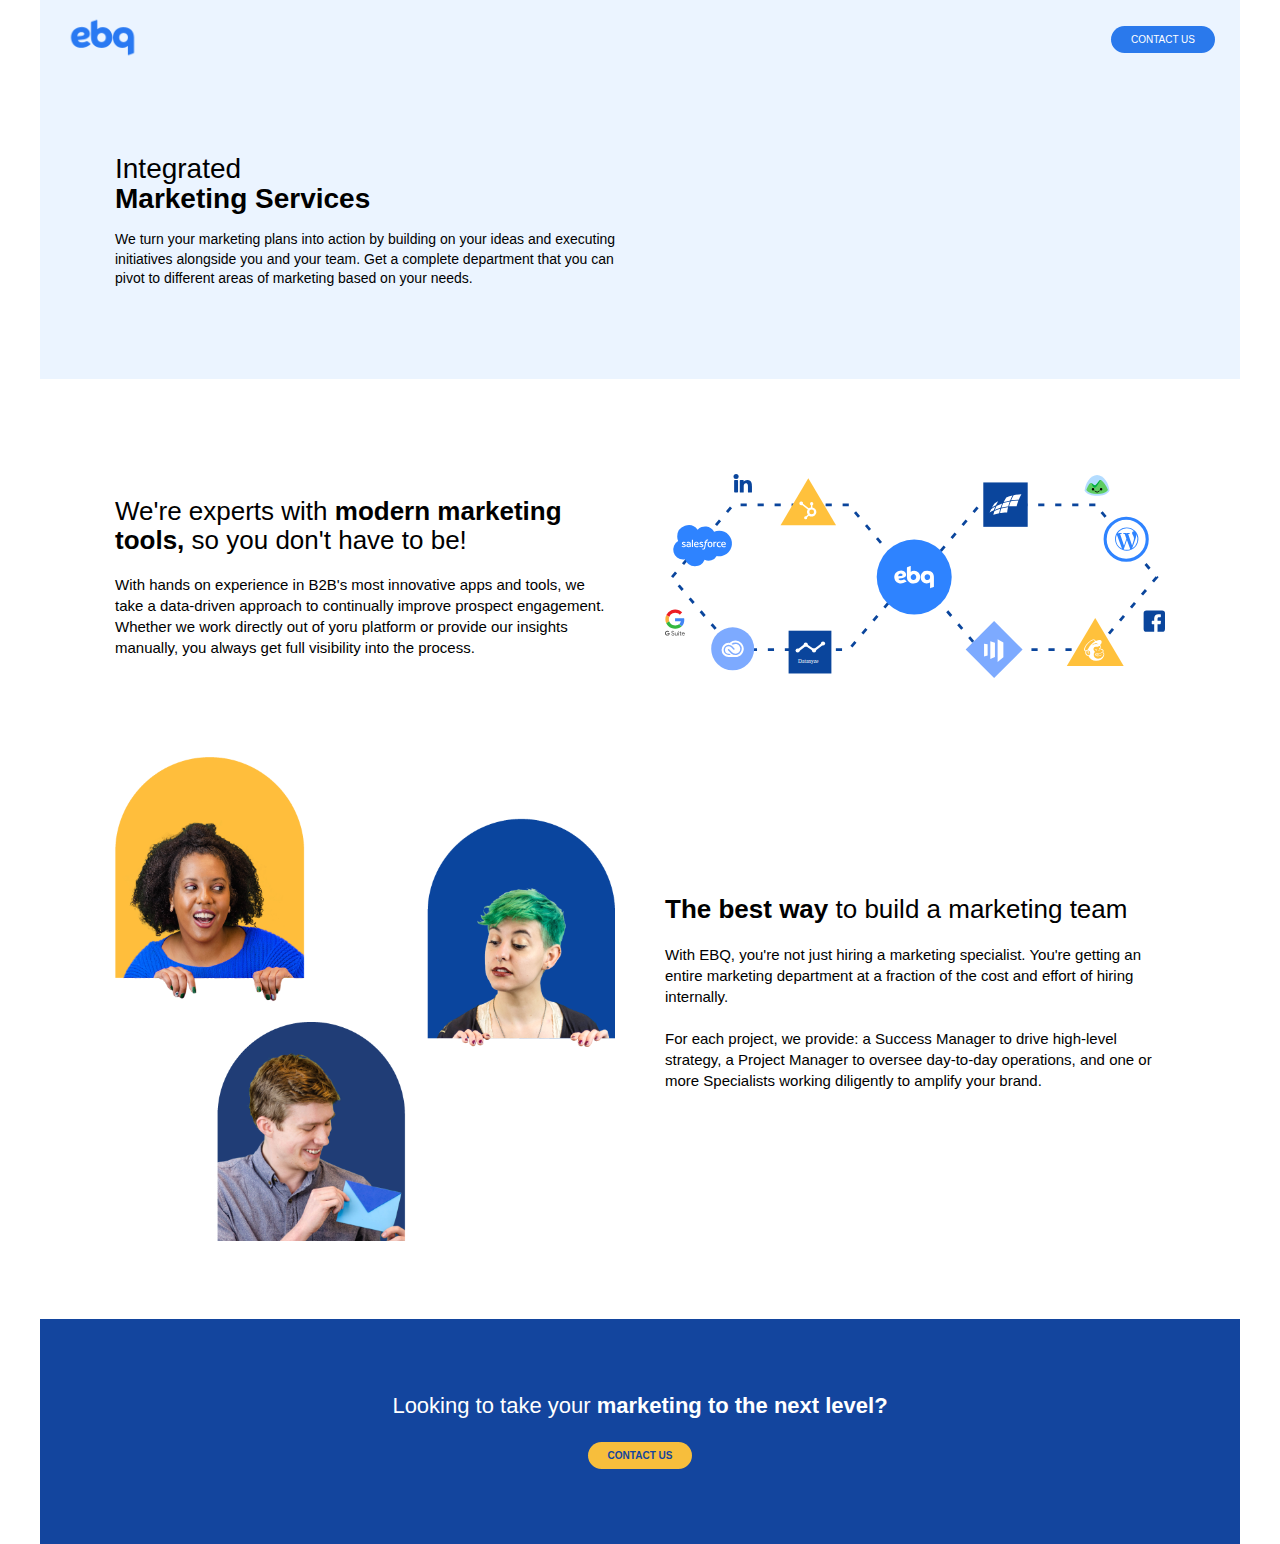
<file: index.html>
<!DOCTYPE html>
<html>

<head>
    <title>Landing Page</title>
    <meta name="viewport" content="width=device-width, initial-scale=1">
    <link rel="stylesheet" href="styles.css">

</head>

<body>

    <div class="container">

        <nav>
            <div class="brand">

                <img class="nav-brand" src="./assets/logo-blue-160x160-1.png" alt="ebq logo">

            </div>

            <div class="contact-us">
                <button class="contact-btn"> Contact Us </button>
            </div>

        </nav>

        <header>
            <h1>Integrated</h1>
            <h1><strong> Marketing Services</strong></h1>
            <p class="header-description">
                We turn your marketing plans into action by building on your ideas and executing initiatives alongside
                you and your team. Get a complete department that you can pivot to different areas of marketing based on
                your needs.
            </p>
        </header>

        <section class="tools section-container">

            <div class="section-description">
                <h2>
                    We're experts with <strong> modern marketing tools, </strong> so you don't have to be!
                </h2>
                <p>With hands on experience in B2B's most innovative apps and tools, we take a data-driven approach to
                    continually improve prospect engagement. Whether we work directly out of yoru platform or provide
                    our
                    insights manually, you always get full visibility into the process.</p>

            </div>

            <div class="image-holder-tools">
                <img src="./assets/Marketing_Tools.svg">
            </div>

        </section>

        <section class="marketing-team section-container">
            <div class="section-image">

                <div class="image-holder">
                    <img src="./assets/Complete-Department-Marketing.png">
                </div>

            </div>

            <div class="section-description">
                <h2><strong> The best way </strong> to build a marketing team</h2>
                <p>
                    With EBQ, you're not just hiring a marketing specialist. You're getting an entire marketing
                    department
                    at a fraction of the cost and effort of hiring internally.
                    <br /> <br />

                    For each project, we provide: a Success Manager to drive high-level strategy, a Project Manager to
                    oversee day-to-day operations, and one or more Specialists working diligently to amplify your brand.
                </p>

            </div>

        </section>

        <footer>
            <h2>
                Looking to take your <strong>marketing to the next level?</strong>
            </h2>
            <button class="contact-btn">Contact Us</button>
        </footer>

        <div id="myModal" class="modal">

            <!-- Modal content -->
            <div class="modal-content">
                <span class="close">&times;</span>

                <form>

                    <label for="name">Name:</label>
                    <input type="email" id="email" name="email">

                    <label for="email">Email:</label>
                    <input type="email" id="email" name="email">

                    <label for="message">Your message:</label>

                    <textarea id="message" rows="6" maxlength="3000" required>

					</textarea>

                    <button class="form-btn">Submit</button>

                </form>
            </div>
        </div>

    </div>


    <script type="text/javascript">

        const contactButtons = document.getElementsByClassName('contact-btn')

        const modal = document.getElementById("myModal")
        const span = document.getElementsByClassName("close")[0]

        for (button of contactButtons) {
            button.addEventListener("click", () => {
                modal.style.display = "block";
            })
        }

        span.addEventListener("click", () => {
            modal.style.display = "none";
        })

        window.onclick = function (event) {
            if (event.target == modal) {
                modal.style.display = "none";
            }
        }


    </script>

</body>

</html>
</file>
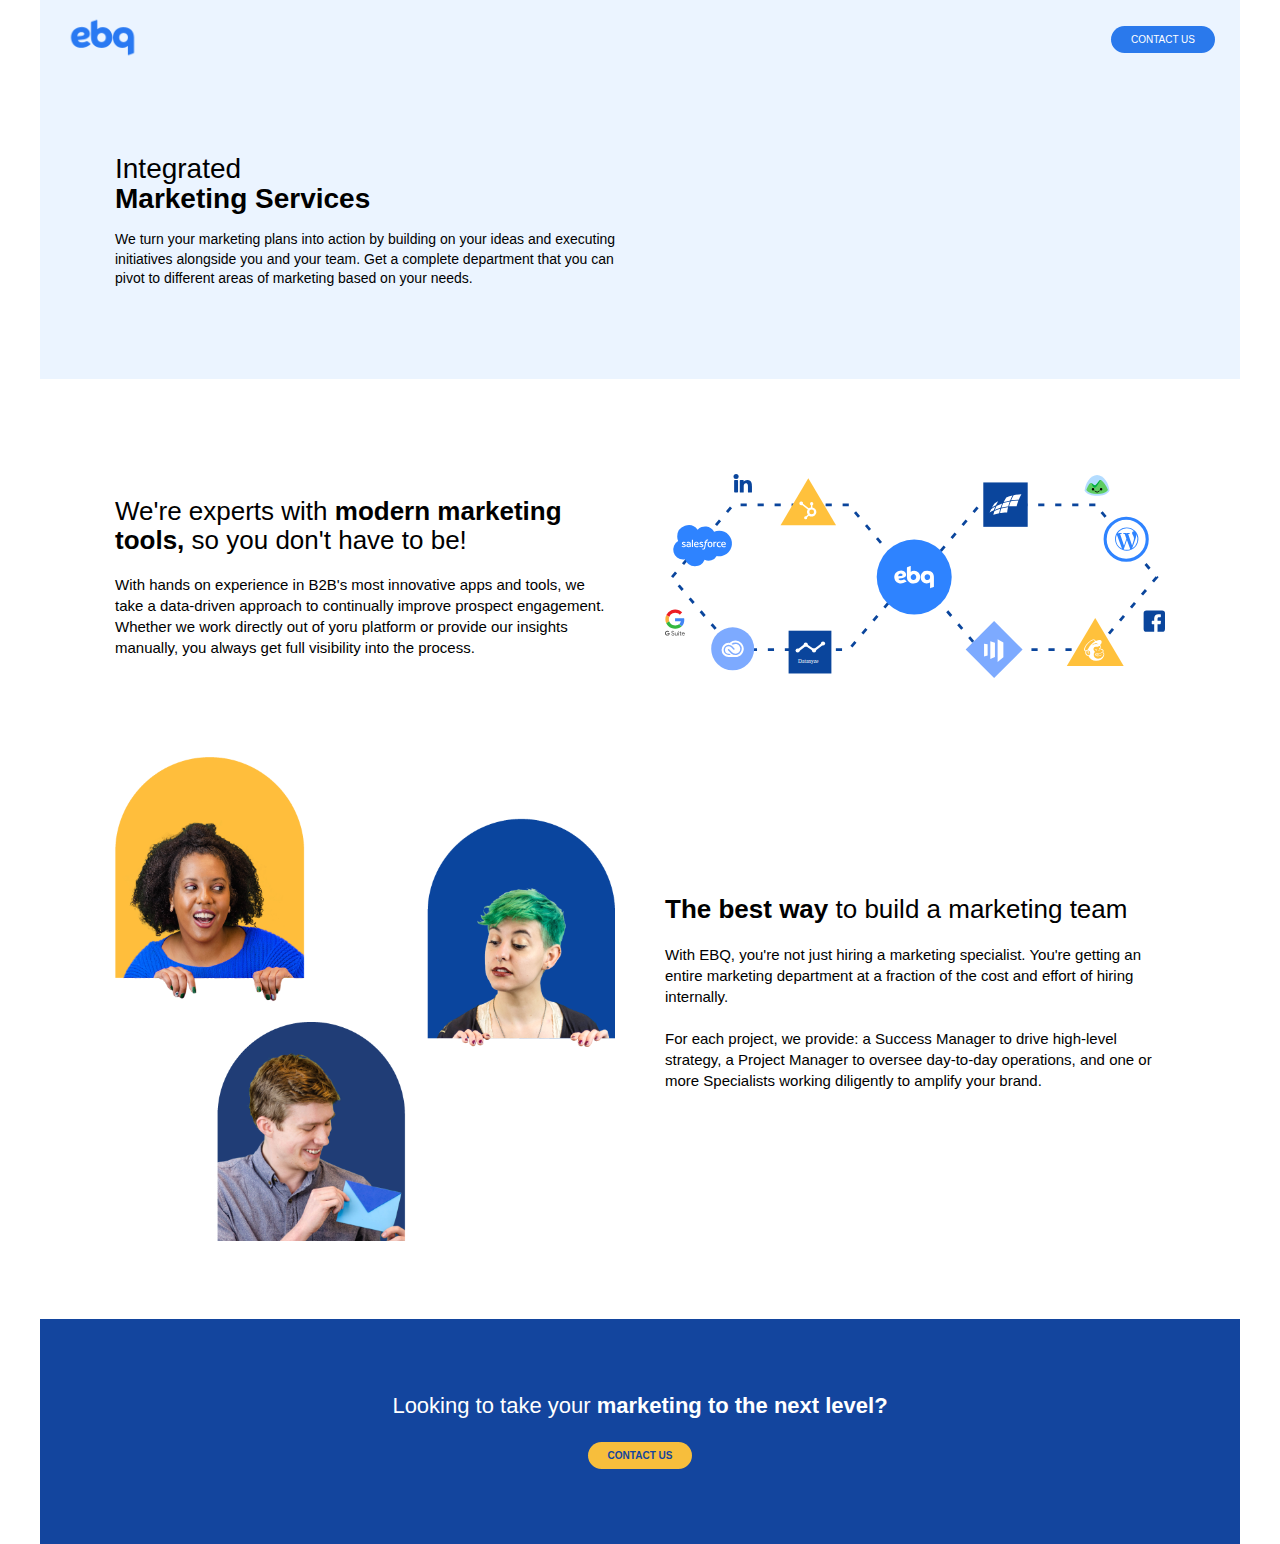
<file: landing-page.html>
<!DOCTYPE html>
<html>

<head>
	<title>Landing Page</title>
	<meta name="viewport" content="width=device-width, initial-scale=1">
	<link rel="stylesheet" href="styles.css">

</head>

<body>

	<div class="container">

		<nav>
			<div class="brand">

				<img class="nav-brand" src="./assets/logo-blue-160x160-1.png" alt="ebq logo">

			</div>

			<div class="contact-us">
				<button class="contact-btn"> Contact Us </button>
			</div>

		</nav>

		<header>
			<h1>Integrated</h1>
			<h1><strong> Marketing Services</strong></h1>
			<p class="header-description">
				We turn your marketing plans into action by building on your ideas and executing initiatives alongside
				you and your team. Get a complete department that you can pivot to different areas of marketing based on
				your needs.
			</p>
		</header>

		<section class="tools section-container">

			<div class="section-description">
				<h2>
					We're experts with <strong> modern marketing tools, </strong> so you don't have to be!
				</h2>
				<p>With hands on experience in B2B's most innovative apps and tools, we take a data-driven approach to
					continually improve prospect engagement. Whether we work directly out of yoru platform or provide
					our
					insights manually, you always get full visibility into the process.</p>

			</div>

			<div class="image-holder-tools">
				<img src="./assets/Marketing_Tools.svg">
			</div>

		</section>

		<section class="marketing-team section-container">
			<div class="section-image">

				<div class="image-holder">
					<img src="./assets/Complete-Department-Marketing.png">
				</div>

			</div>

			<div class="section-description">
				<h2><strong> The best way </strong> to build a marketing team</h2>
				<p>
					With EBQ, you're not just hiring a marketing specialist. You're getting an entire marketing
					department
					at a fraction of the cost and effort of hiring internally.
					<br /> <br />

					For each project, we provide: a Success Manager to drive high-level strategy, a Project Manager to
					oversee day-to-day operations, and one or more Specialists working diligently to amplify your brand.
				</p>

			</div>

		</section>

		<footer>
			<h2>
				Looking to take your <strong>marketing to the next level?</strong>
			</h2>
			<button class="contact-btn">Contact Us</button>
		</footer>

		<div id="myModal" class="modal">

			<!-- Modal content -->
			<div class="modal-content">
				<span class="close">&times;</span>

				<form>

					<label for="name">Name:</label>
					<input type="email" id="email" name="email">

					<label for="email">Email:</label>
					<input type="email" id="email" name="email">

					<label for="message">Your message:</label>

					<textarea id="message" rows="6" maxlength="3000" required>

					</textarea>

					<button class="form-btn">Submit</button>

				</form>
			</div>
		</div>

	</div>


	<script type="text/javascript">

		const contactButtons = document.getElementsByClassName('contact-btn')

		const modal = document.getElementById("myModal")
		const span = document.getElementsByClassName("close")[0]

		for (button of contactButtons) {
			button.addEventListener("click", () => {
				modal.style.display = "block";
			})
		}

		span.addEventListener("click", () => {
			modal.style.display = "none";
		})

		window.onclick = function (event) {
			if (event.target == modal) {
				modal.style.display = "none";
			}
		}


	</script>

</body>

</html>
</file>
<file: styles.css>
html, body, div, h1, h2, p, img, label, form, footer, header, nav, section {
    margin: 0;
    padding: 0;
    border: 0;
    font-size: 100%;
    font: inherit;
    vertical-align: baseline;
}

body {
	line-height: 1.1;
	font-family: 'Lato', sans-serif;
}

nav {
	padding: 0 25px;
	background-color: #ebf4ff;
	display: flex;
	justify-content: space-between;
	align-items: center;
}

nav img {
	height: 100px;
}

nav button {
	font-size: 14px;
	text-transform: uppercase;
	background-color: #2a79ec;
	border: none;
	color: white;
    padding: 12px 25px;
	border-radius: 40px;
	text-align: center;
	text-decoration: none;
	display: inline-block;
}

header {
	background-color: #ebf4ff;
    padding: 45px 20px 45px 20px ;
    
}

header h1 {
    font-size: 45px;
    text-align: center;
}

header .header-description {
    font-size: 20px;
	margin: 25px 0;
    width: 100%;
	line-height: 1.3;
    text-align: center;
}

.section-container {
    margin: 25px 25px 10px 25px;
    display: flex;
    flex-direction: column-reverse;
    align-items: center;
}

.marketing-team {
    margin-bottom: 50px;
    margin-top: 40px;
}

.section-container img {
	width: 100%;
}

.image-holder-tools {
    padding-top: 20px;
}

.section-container h2 {
    font-size: 35px;
    font-weight: 400;
    margin: 20px 0 ;
    line-height: 1.1;
}

.section-description {
    font-size: 20px;
    line-height: 1.3;
    text-align: center;
}

.marketing-team p {
    margin-bottom: 35px;
}

footer {
	background-color: #13459e;
	color: white;
	padding: 75px 20px;
	display: flex;
	flex-direction: column;
	align-items: center;
}



footer h2 {
	text-align: center;
    font-size: 38px;
}


footer button {
	margin-top: 24px;
    font-size: 16px;
	font-weight: 700;
	text-transform: uppercase;
	background-color: #f7be3c;
	color: #13459e;
	border: none;
    padding: 12px 25px;
	border-radius: 40px;
	text-align: center;
	text-decoration: none;
	display: inline-block;
}

.modal {
    display: none; 
    position: fixed; 
    z-index: 1; 
    left: 0;
    top: 0;
    width: 100%; /* Full width */
    height: 100%; /* Full height */
    overflow: auto; /* Enable scroll if needed */
    background-color: rgb(0,0,0); /* Fallback color */
    background-color: rgba(0,0,0,0.4); /* Black w/ opacity */
  }
  
  .modal-content {
    background-color: #fefefe;
    margin: 15% auto; /* 15% from the top and centered */
    padding: 20px;
    border: 1px solid #888;
    width: 80%; 
  }
  
  .close {
    color: #aaa;
    float: right;
    font-size: 28px;
    font-weight: bold;
  }
  
  .close:hover,
  .close:focus {
    color: black;
    text-decoration: none;
    cursor: pointer;
  }

  .modal-content form {
      display: flex;
      flex-direction: column;
      align-items: stretch;
  }

  .modal-content form > * {
      margin: 3px 0;
}

  .modal-content form button {
      align-self: center;
      margin-top: 10px;
      font-size: 10px;
      text-transform: uppercase;
      background-color: #2a79ec;
      border: none;
      color: white;
      padding: 8px 20px;
      border-radius: 20px;
      text-align: center;
      text-decoration: none;
      display: inline-block;
  }


  @media only screen and (min-width: 768px) {

      nav img {
        height: 75px;
      }

      nav button {
        font-size: 10px;
        padding: 8px 20px;
        border-radius: 20px;
    }

    header {
        padding: 75px;
    }


    header h1 {
        font-size: 28px;
        text-align: left;
    }

    header .header-description {
        font-size: 14px;
        margin: 15px 0;
        width: 50%;
        line-height: 1.4;
        text-align: left;
    }

    .section-container {
        margin: 75px;
        display: grid;
        grid-template-columns: 1fr 1fr;
        gap: 50px;
        align-items: center;
    }

    .section-container h2 {
        font-size: 26px;
        margin-bottom: 20px;
        text-align: left;
    }

    .section-description {
        font-size: 15px;
        text-align: left;
        line-height: 1.4;
    }

    footer h2 {
        font-size: 22px;
    }

    footer button {
        font-size: 10px;
        padding: 8px 20px;
        border-radius: 20px;
    }

    .modal-content {
		width: 60%; 
	  }

  }

  @media only screen and (min-width: 1200px) {

      .container {
        max-width: 1200px;
		margin: auto;
    }
	.modal-content {
		width: 50%; 
	  }
  }
</file>
